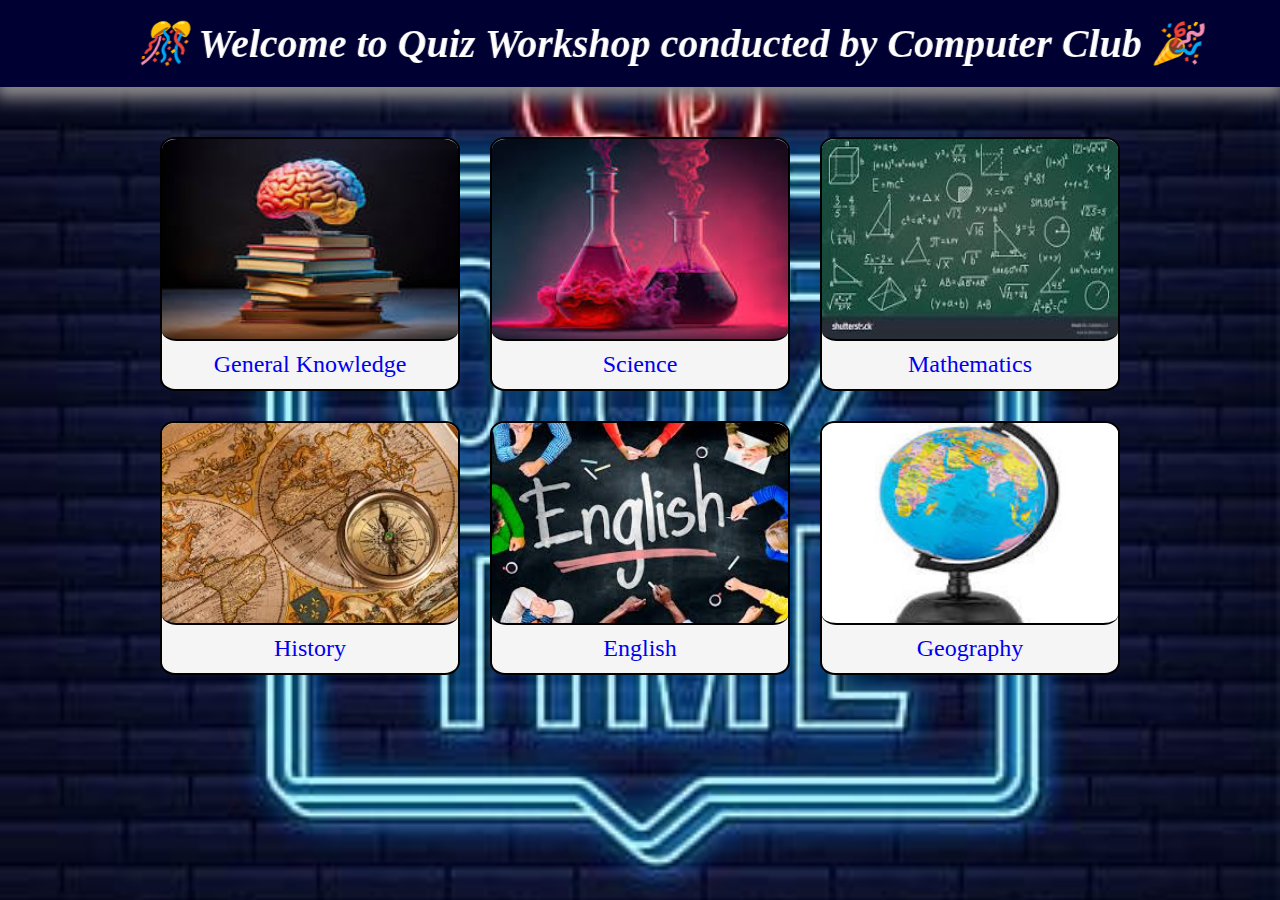
<file: index.html>
<!DOCTYPE html>
<html lang="en">
<head>
    <meta charset="UTF-8">
    <!-- <meta name="viewport" content="width=device-width, initial-scale=1.0"> -->
    <title>Quiz Competition </title>
    <link rel="stylesheet" href="css/index.css">
    <style>
        body {
            background-image: url('images/homepage_bg.jpeg');
            background-size: cover;
            background-position: center;
        }
    </style>
</head>
<body>
    <div class="welcome">
        <marquee direction="left" behavior="alternate">
            🎊 Welcome to Quiz Workshop conducted by Computer Club 🎉
        </marquee>
    </div>

    <div class="subjects">
        <div class="subject1">
            <div class="img1"></div>
            <div class="txt1">
                <a href="gk-choice.html">General Knowledge</a>
            </div>
        </div>
        <div class="subject2">
            <div class="img2"></div>
            <div class="txt2">
                <a href="science-choice.html">Science</a>
            </div>
        </div>
        <div class="subject3">
            <div class="img3"></div>
            <div class="txt3">
                <a href="quiz.html?quiz=maths&subject=Mathematics">Mathematics</a>
            </div>
        </div>
        <div class="subject4">
            <div class="img4"></div>
            <div class="txt4">
                <a href="history-choice.html">History</a>
            </div>
        </div>
        <div class="subject5">
            <div class="img5"></div>
            <div class="txt5">
                <a href="quiz.html?quiz=english&subject=English">English</a>
            </div>
        </div>
        <div class="subject6">
            <div class="img6"></div>
            <div class="txt6">
                <a href="quiz.html?quiz=geography&subject=Geography">Geography</a>
            </div>
        </div>
    </div>
</body>
</html>
</file>
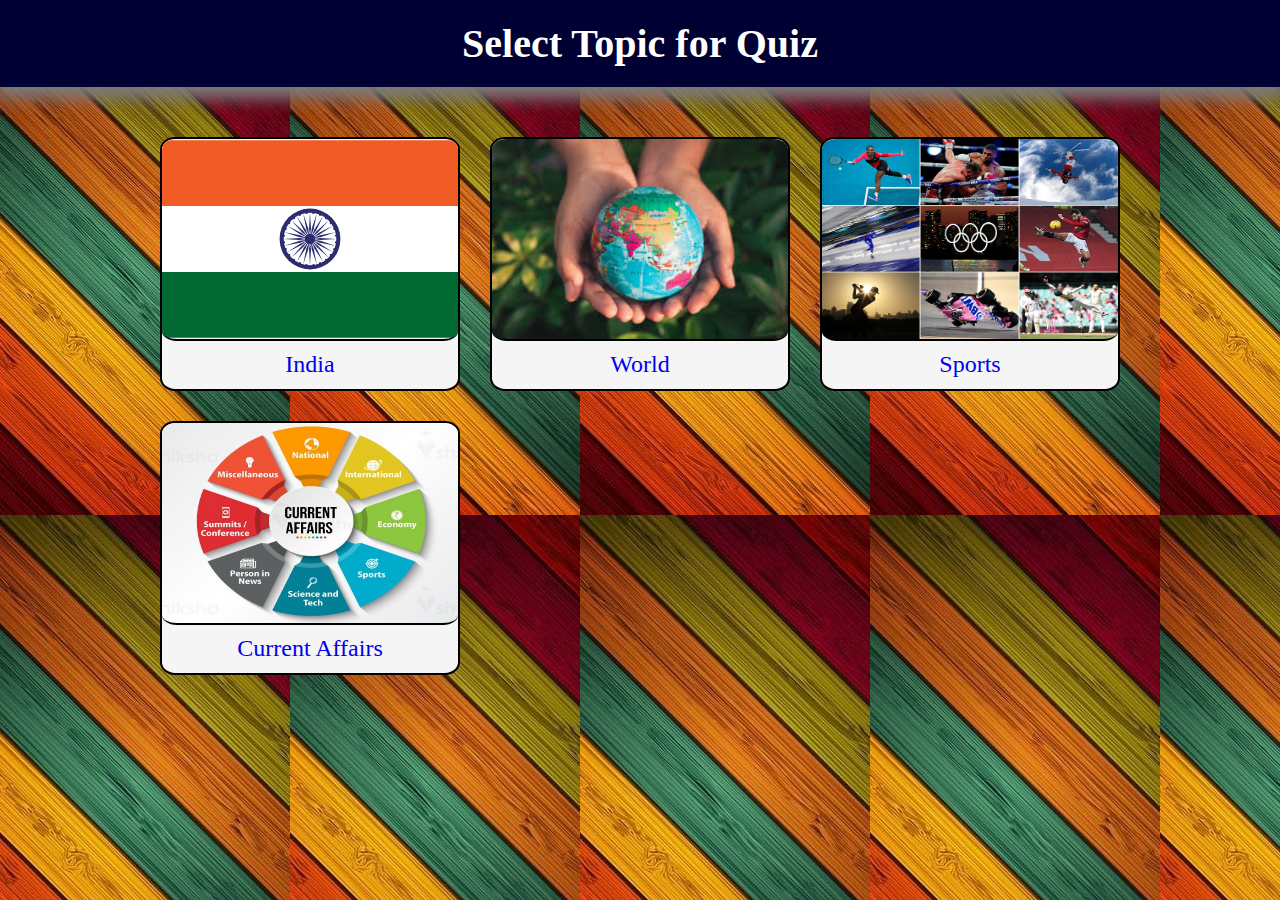
<file: gk-choice.html>
<!DOCTYPE html>
<html lang="en">
<head>
    <meta charset="UTF-8">
    <!-- <meta name="viewport" content="width=device-width, initial-scale=1.0"> -->
    <title>Quiz Competition </title>
    <link rel="stylesheet" href="css/index.css">
    <style>
        body {
            background-image: url('images/gk_bg.jpeg');
            margin: 0;
            /* background-size: cover; */
            /* background-position: center; */
        }
    </style>
</head>
<body>
    <div class="welcome_topic">
        Select Topic for Quiz
    </div>

    <div class="subjects">
        <div class="subject1">
            <div class="img7"></div>
            <div class="txt1">
                <a href="quiz.html?quiz=general_knowledge_india&subject=General Knowldege - India">India</a>
            </div>
        </div>
        <div class="subject2">
            <div class="img8"></div>
            <div class="txt2">
                <a href="quiz.html?quiz=general_knowledge_world&subject=General Knowldege - World">World</a>
            </div>
        </div>
        <div class="subject3">
            <div class="img9"></div>
            <div class="txt3">
                <a href="quiz.html?quiz=general_knowledge_sports&subject=General Knowldege - Sports">Sports</a>
            </div>
        </div>
        <div class="subject4">
            <div class="img10"></div>
            <div class="txt4">
                <a href="quiz.html?quiz=general_knowledge_current_affairs&subject=General Knowldege - Current Affairs">Current Affairs</a>
            </div>
        </div>
    </div>
</body>
</html>
</file>
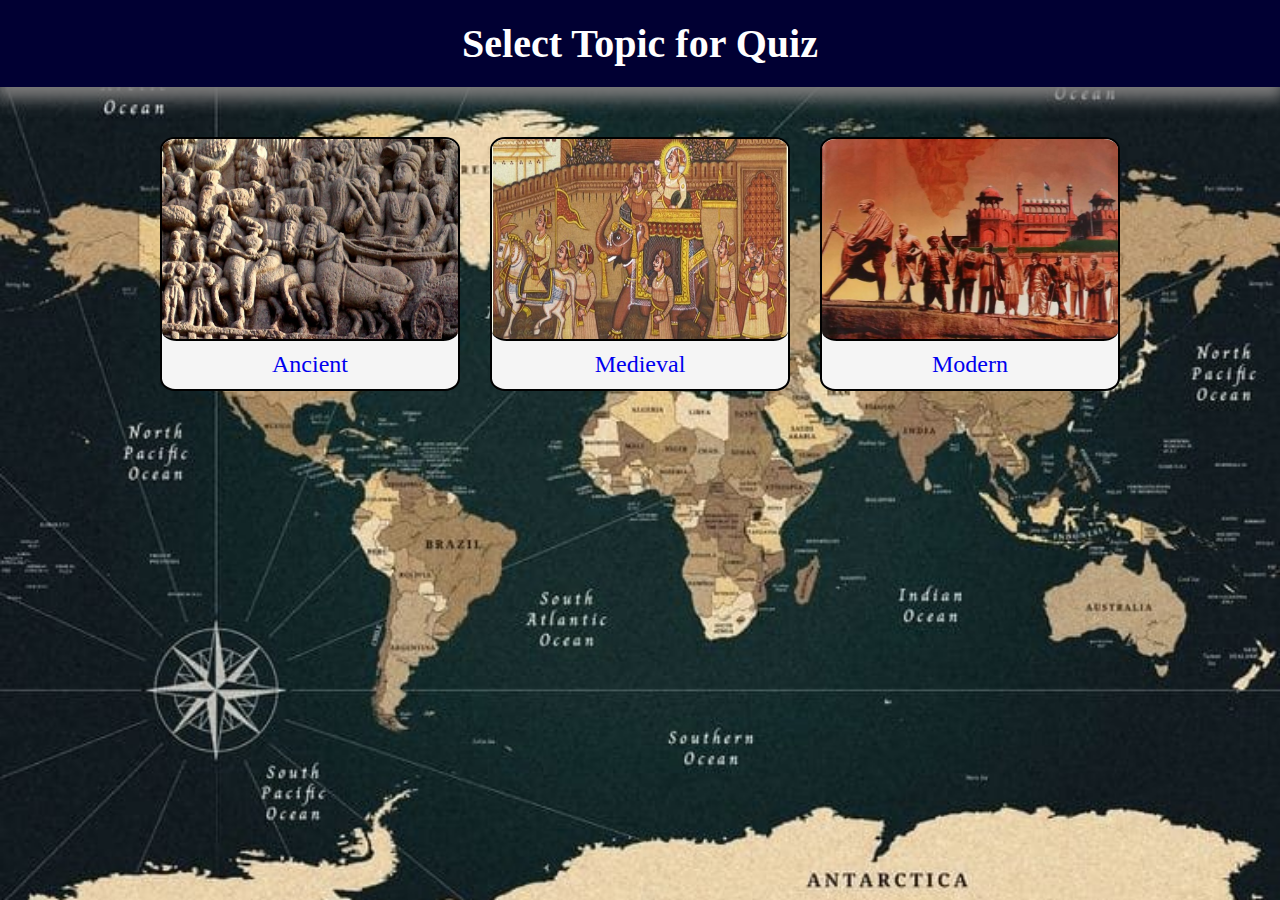
<file: history-choice.html>
<!DOCTYPE html>
<html lang="en">
<head>
    <meta charset="UTF-8">
    <!-- <meta name="viewport" content="width=device-width, initial-scale=1.0"> -->
    <title>Quiz Competition </title>
    <link rel="stylesheet" href="css/index.css">
    <style>
        body {
            background-image: url('images/history_bg.jpeg');
            margin: 0;
            background-size: cover;
            background-position: center;
        }
    </style>
</head>
<body>
    <div class="welcome_topic">
        Select Topic for Quiz
    </div>

    <div class="subjects">
        <div class="subject1">
            <div class="img14"></div>
            <div class="txt1">
                <a href="quiz.html?quiz=history_ancient&subject=History - Ancient">Ancient</a>
            </div>
        </div>
        <div class="subject2">
            <div class="img15"></div>
            <div class="txt2">
                <a href="quiz.html?quiz=history_medieval&subject=History - Medieval">Medieval</a>
            </div>
        </div>
        <div class="subject3">
            <div class="img16"></div>
            <div class="txt3">
                <a href="quiz.html?quiz=history_modern&subject=History - Modern">Modern</a>
            </div>
        </div>
    </div>
</body>
</html>
</file>
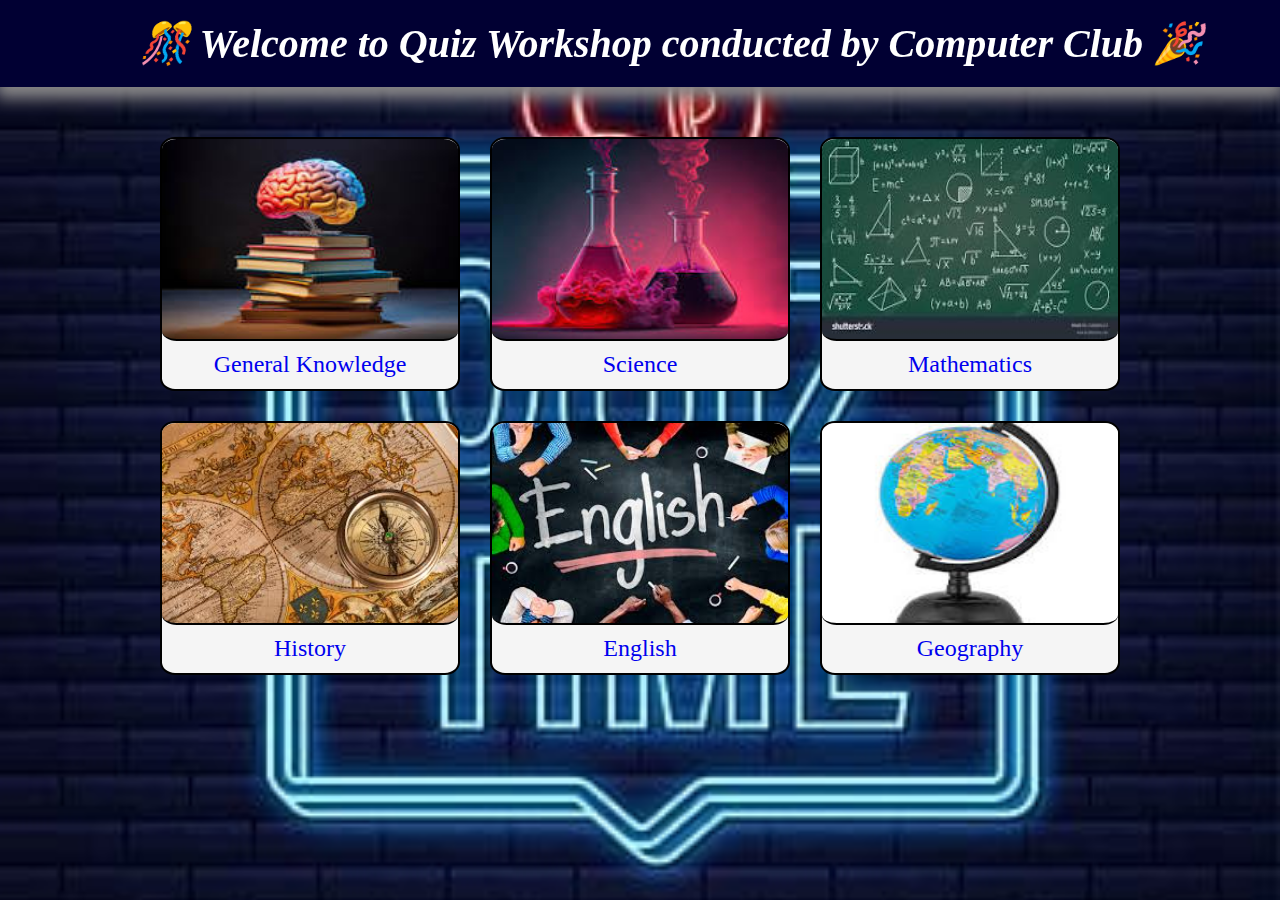
<file: quiz.html>
<!DOCTYPE html>
<html lang="en">
<head>
  <meta charset="UTF-8">
  <!-- <meta name="viewport" content="width=device-width, initial-scale=1.0"> -->
  <title>Quiz Start</title>
  <link rel="stylesheet" href="css/quiz.css">
</head>
<body>
  <div id="header">
    <div id="title">Quiz</div>
    <div id="sub-header">
      <div id="username">Welcome</div>
    </div>
  </div>
  <div id="time">
    Time Left: <span id="clock">00:00</span>
  </div>

  <div class="container">
    <div class="quiz-card">
      <div id="question"></div>
      <div id="options">
        <div class="option" id="option_1" onclick="selectOption(1)"></div>
        <div class="option" id="option_2" onclick="selectOption(2)"></div>
        <div class="option" id="option_3" onclick="selectOption(3)"></div>
        <div class="option" id="option_4" onclick="selectOption(4)"></div>
      </div>

      <button id="next_button" onclick="nextQuestion()">Next</button>
    </div>
  </div>

  <script type="text/javascript" src="questions/english.js"></script>
  <script type="text/javascript" src="questions/general_knowledge_india.js"></script>
  <script type="text/javascript" src="questions/general_knowledge_world.js"></script>
  <script type="text/javascript" src="questions/general_knowledge_sports.js"></script>
  <script type="text/javascript" src="questions/general_knowledge_current_affairs.js"></script>
  <script type="text/javascript" src="questions/geography.js"></script>
  <script type="text/javascript" src="questions/history_ancient.js"></script>
  <script type="text/javascript" src="questions/history_medieval.js"></script>
  <script type="text/javascript" src="questions/history_modern.js"></script>
  <script type="text/javascript" src="questions/maths.js"></script>
  <script type="text/javascript" src="questions/science_physics.js"></script>
  <script type="text/javascript" src="questions/science_chemistry.js"></script>
  <script type="text/javascript" src="questions/science_biology.js"></script>

  <script>
    var urlParams = new URLSearchParams(window.location.search);
    var quiz = urlParams.get('quiz');
    var subject = urlParams.get('subject');

    if (subject == null || quiz == null) {
      window.location.href = 'index.html';
    } else {


      var username = prompt('Enter Your Name!');
      username = username ? username : 'Guest User';

      var current_question = 0;
      var score = 0;
      var selected_option = 0;
      var questions = [];

      document.getElementById('username').innerText = 'Welcome "' + username + '"';
      document.getElementById('title').innerText = subject + '  Quiz';

      // Time will change here
      var minutes = 3; // Minutes
      var seconds = minutes * 60;
      var interval = setInterval(() => {
        seconds = seconds - 1;

        if (seconds === 0) {
          clearInterval(interval);
          endQuiz();
        }

        if (seconds === 60) {
          alert('1 Minute Left!');
        }

        var min = Math.floor(seconds / 60).toString().padStart(2, "0");
        var sec = Math.floor(seconds % 60).toString().padStart(2, "0");
        var time = min + ':' + sec;
        document.getElementById('clock').innerText = time;
      }, 1000);

      if (quiz === 'english') {
        startQuiz(english_questions);
      } else if (quiz === 'general_knowledge_india') {
        startQuiz(general_knowledge_india_questions);
      } else if (quiz === 'general_knowledge_world') {
        startQuiz(general_knowledge_world_questions);
      } else if (quiz === 'general_knowledge_sports') {
        startQuiz(general_knowledge_sports_questions);
      } else if (quiz === 'general_knowledge_current_affairs') {
        startQuiz(general_knowledge_current_affairs_questions);
      } else if (quiz === 'geography') {
        startQuiz(geography_questions);
      } else if (quiz === 'history_ancient') {
        startQuiz(history_ancient_questions);
      } else if (quiz === 'history_medieval') {
        startQuiz(history_medieval_questions);
      } else if (quiz === 'history_modern') {
        startQuiz(history_modern_questions);
      } else if (quiz === 'maths') {
        startQuiz(maths_questions);
      } else if (quiz === 'science_physics') {
        startQuiz(science_physics_questions);
      } else if (quiz === 'science_chemistry') {
        startQuiz(science_chemistry_questions);
      } else if (quiz === 'science_biology') {
        startQuiz(science_biology_questions);
      } else {
        alert('Error: Quiz not supported!');
      }

      function startQuiz(list) {
        questions = list;
        displayQuestion(0);
      }

      function selectOption(option) {
        selected_option = option;
        document.querySelectorAll('.option').forEach(el => el.classList.remove('selected'));
        document.getElementById('option_' + option).classList.add('selected');
      }

      function nextQuestion() {
        if ((current_question + 1) == questions.length) {
          endQuiz();
        }

        if (questions[current_question].correct_option == selected_option) {
          score = score + 1;
        }

        current_question = current_question + 1;
        displayQuestion(current_question);

        if (current_question == questions.length - 1) {
          document.getElementById('next_button').innerText = 'Submit';
        }
      }

      function displayQuestion(num) {
        selected_option = 0;
        document.querySelectorAll('.option').forEach(el => el.classList.remove('selected'));
        document.getElementById('question').innerText = 'Q' + (current_question + 1) + ': ' + questions[num].question;
        document.getElementById('option_1').innerText = questions[num].option_1;
        document.getElementById('option_2').innerText = questions[num].option_2;
        document.getElementById('option_3').innerText = questions[num].option_3;
        document.getElementById('option_4').innerText = questions[num].option_4;
      }

      function endQuiz() {
        window.location.href = 'success.html?name=' + username + '&subject=' + subject + '&score=' + score;
      }
    }
  </script>
</body>
</html>
</file>
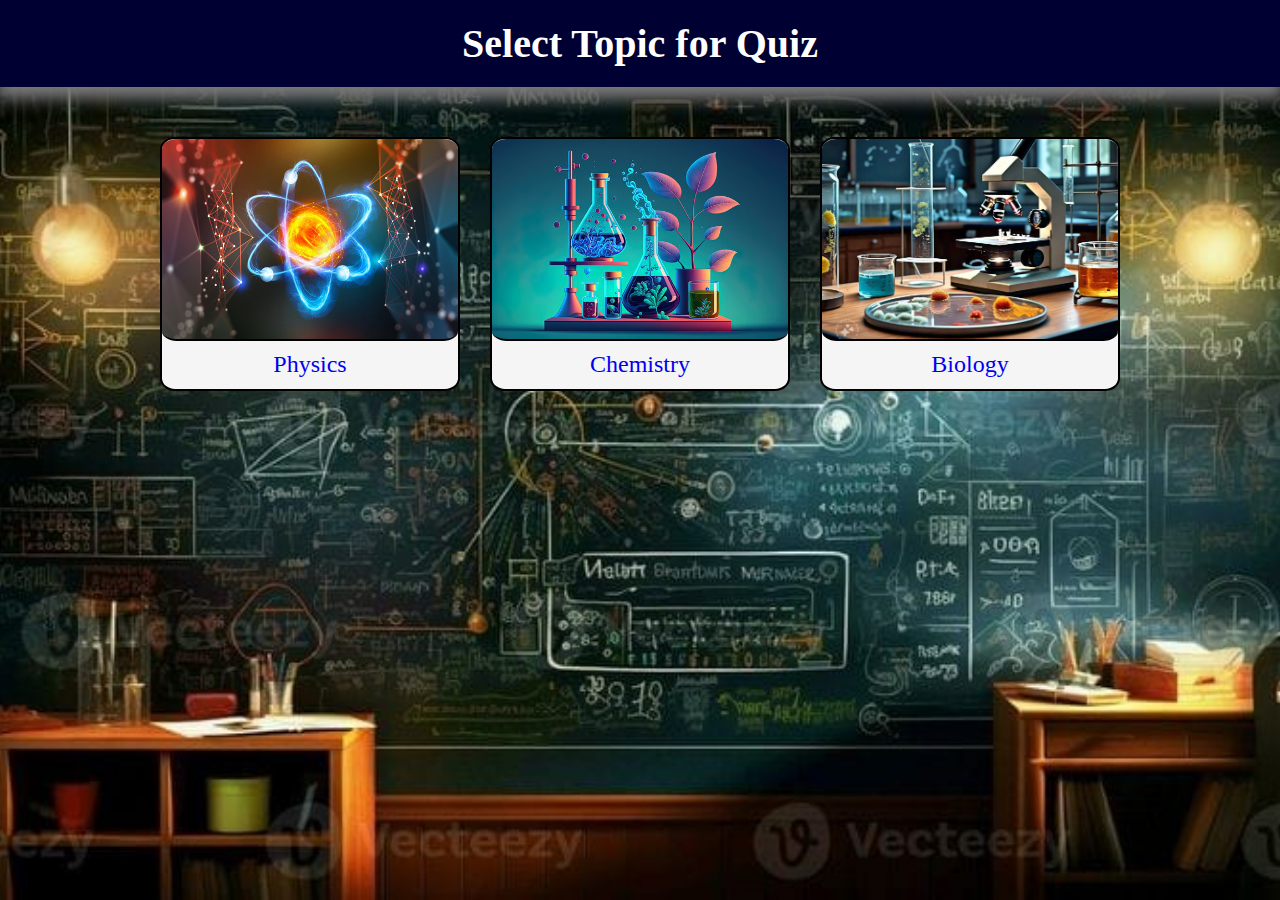
<file: science-choice.html>
<!DOCTYPE html>
<html lang="en">
<head>
    <meta charset="UTF-8">
    <!-- <meta name="viewport" content="width=device-width, initial-scale=1.0"> -->
    <title>Quiz Competition </title>
    <link rel="stylesheet" href="css/index.css">
    <style>
        body {
            background-image: url('images/science_bg.jpeg');
            margin: 0;
            background-size: cover;
            background-position: center;
        }
    </style>
</head>
<body>
    <div class="welcome_topic">
        Select Topic for Quiz
    </div>

    <div class="subjects">
        <div class="subject1">
            <div class="img11"></div>
            <div class="txt1">
                <a href="quiz.html?quiz=science_physics&subject=Science - Physics">Physics</a>
            </div>
        </div>
        <div class="subject2">
            <div class="img12"></div>
            <div class="txt2">
                <a href="quiz.html?quiz=science_chemistry&subject=Science - Chemistry">Chemistry</a>
            </div>
        </div>
        <div class="subject3">
            <div class="img13"></div>
            <div class="txt3">
                <a href="quiz.html?quiz=science_biology&subject=Science - Biology">Biology</a>
            </div>
        </div>
    </div>
</body>
</html>
</file>
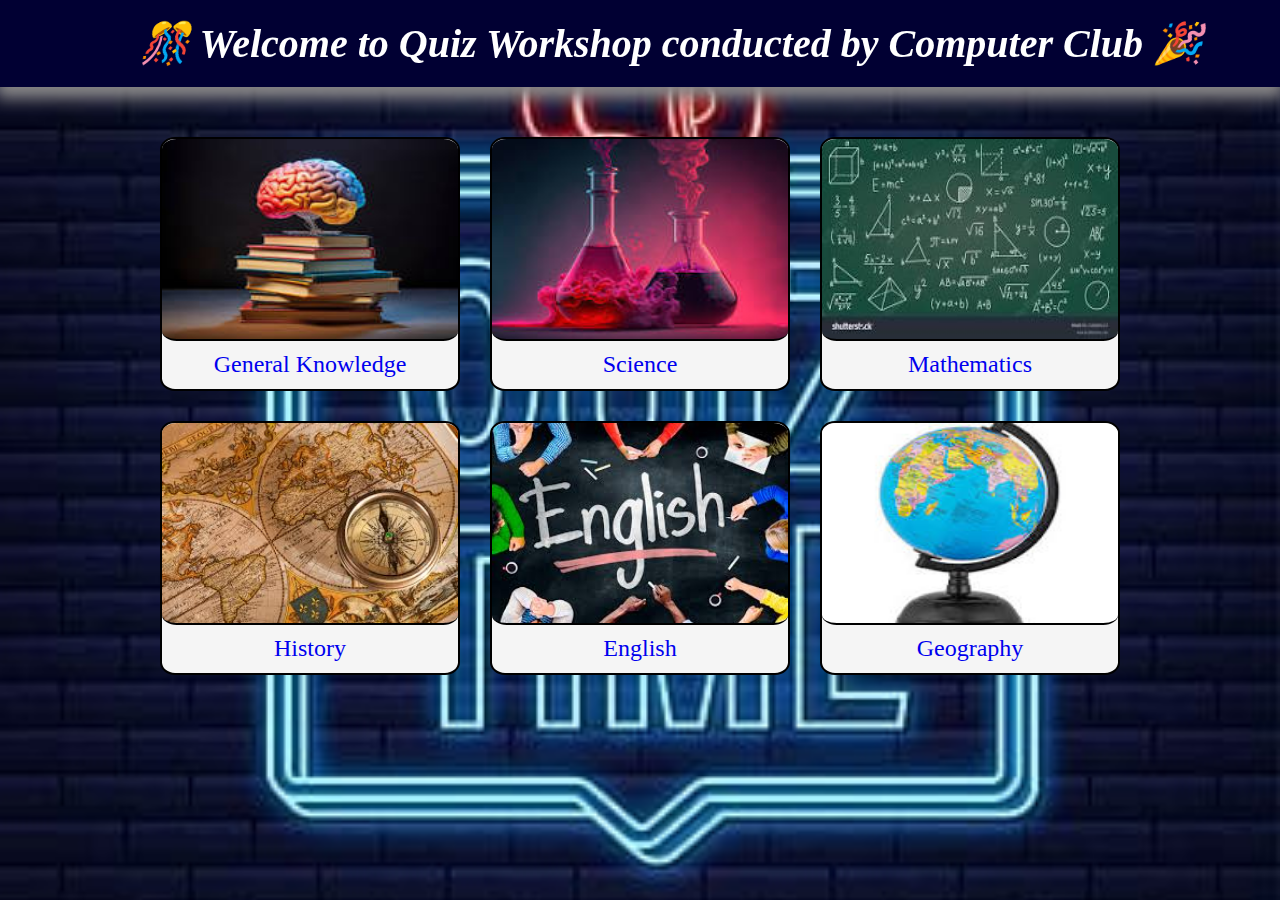
<file: success.html>
<!DOCTYPE html>
<html lang="en">
<head>
  <meta charset="UTF-8">
  <!-- <meta name="viewport" content="width=device-width, initial-scale=1.0"> -->
  <title>Quiz End</title>
  <link rel="stylesheet" href="css/quiz.css">
  <link rel="stylesheet" href="css/confeti.css">
</head>
<body>
  <div id="header">
    <div id="title">Quiz End</div>
  </div>

  <div class="confetti-container">
    <div class="confetti">
      <i style="--speed: 10; --bg: yellow" class="square"></i>
      <i style="--speed: 18; --bg: white" class="pentagram"></i>
      <i style="--speed: 29; --bg: green" class="rectangle"></i>
      <i style="--speed: 17; --bg: blue" class="hexagram"></i>
      <i style="--speed: 33; --bg: red" class="pentagram"></i>
      <i style="--speed: 26; --bg: yellow" class="dodecagram"></i>
      <i style="--speed: 24; --bg: pink" class="wavy-line"> </i>
      <i style="--speed: 5; --bg: blue" class="wavy-line"></i>
      <i style="--speed: 40; --bg: white" class="square"></i>
      <i style="--speed: 17; --bg: green" class="rectangle"></i>
      <i style="--speed: 25; --bg: white" class="square"></i>
      <i style="--speed: 18; --bg: green" class="rectangle"></i>
      <i style="--speed: 15; --bg: yellow" class="wavy-line"> </i>
      <i style="--speed: 32; --bg: yellow" class="pentagram"></i>
      <i style="--speed: 25; --bg: white" class="square"></i>
      <i style="--speed: 18; --bg: green" class="rectangle"></i>
      <i style="--speed: 37; --bg: yellow" class="dodecagram"></i>
      <i style="--speed: 23; --bg: pink" class="wavy-line"></i>
      <i style="--speed: 37; --bg: red" class="dodecagram"></i>
      <i style="--speed: 37; --bg: pink" class="wavy-line"></i>
      <i style="--speed: 36; --bg: white" class="hexagram"></i>
      <i style="--speed: 32; --bg: green" class="wavy-line"></i>
      <i style="--speed: 32; --bg: yellow" class="pentagram"></i>
      <i style="--speed: 29; --bg: white" class="square"></i>
      <i style="--speed: 18; --bg: green" class="rectangle"></i>
      <i style="--speed: 37; --bg: red" class="dodecagram"></i>
      <i style="--speed: 23; --bg: pink" class="wavy-line"> </i>
      <i style="--speed: 30; --bg: pink" class="rectangle"></i>
      <i style="--speed: 30; --bg: red" class="square"></i>
      <i style="--speed: 18; --bg: red" class="pentagram"></i>
      <i style="--speed: 19; --bg: green" class="rectangle"></i>
      <i style="--speed: 16; --bg: blue" class="hexagram"></i>
      <i style="--speed: 23; --bg: red" class="pentagram"></i>
      <i style="--speed: 34; --bg: yellow" class="dodecagram"></i>
      <i style="--speed: 39; --bg: pink" class="wavy-line"></i>
      <i style="--speed: 40; --bg: purple" class="square"></i>
      <i style="--speed: 21; --bg: green" class="rectangle"></i>
      <i style="--speed: 14; --bg: white" class="square"></i>
      <i style="--speed: 38; --bg: green" class="rectangle"></i>
      <i style="--speed: 19; --bg: red" class="dodecagram"></i>
      <i style="--speed: 29; --bg: pink" class="wavy-line"> </i>
      <i style="--speed: 21; --bg: white" class="hexagram"></i>
      <i style="--speed: 17; --bg: purple" class="wavy-line"></i>
      <i style="--speed: 32; --bg: yellow" class="pentagram"></i>
      <i style="--speed: 23; --bg: white" class="square"></i>
      <i style="--speed: 18; --bg: green" class="rectangle"></i>
      <i style="--speed: 37; --bg: red" class="dodecagram"></i>
      <i style="--speed: 48; --bg: pink" class="wavy-line"> </i>
      <i style="--speed: 38; --bg: pink" class="rectangle"></i>
      <i style="--speed: 13; --bg: red" class="pentagram"></i>
      <i style="--speed: 49; --bg: yellow" class="dodecagram"></i>
      <i style="--speed: 19; --bg: cyan" class="wavy-line"></i>
      <i style="--speed: 15; --bg: steelblue" class="square"></i>
      <i style="--speed: 10; --bg: yellow" class="square"></i>
      <i style="--speed: 18; --bg: white" class="pentagram"></i>
      <i style="--speed: 29; --bg: green" class="rectangle"></i>
      <i style="--speed: 17; --bg: blue" class="hexagram"></i>
      <i style="--speed: 33; --bg: red" class="pentagram"></i>
      <i style="--speed: 26; --bg: yellow" class="dodecagram"></i>
      <i style="--speed: 24; --bg: pink" class="wavy-line"> </i>
      <i style="--speed: 5; --bg: white" class="wavy-line"></i>
      <i style="--speed: 40; --bg: purple" class="square"></i>
      <i style="--speed: 17; --bg: green" class="rectangle"></i>
      <i style="--speed: 25; --bg: white" class="square"></i>
      <i style="--speed: 18; --bg: green" class="rectangle"></i>
      <i style="--speed: 15; --bg: cyan" class="wavy-line"> </i>
      <i style="--speed: 32; --bg: yellow" class="pentagram"></i>
      <i style="--speed: 45; --bg: white" class="square"></i>
      <i style="--speed: 18; --bg: green" class="rectangle"></i>
      <i style="--speed: 37; --bg: red" class="dodecagram"></i>
      <i style="--speed: 23; --bg: pink" class="wavy-line"> </i>
      <i style="--speed: 37; --bg: red" class="dodecagram"></i>
      <i style="--speed: 37; --bg: pink" class="wavy-line"> </i>
      <i style="--speed: 26; --bg: white" class="hexagram"></i>
      <i style="--speed: 32; --bg: cyan" class="wavy-line"></i>
      <i style="--speed: 32; --bg: yellow" class="pentagram"></i>
      <i style="--speed: 45; --bg: white" class="square"></i>
      <i style="--speed: 18; --bg: green" class="rectangle"></i>
      <i style="--speed: 37; --bg: red" class="dodecagram"></i>
      <i style="--speed: 23; --bg: pink" class="wavy-line"> </i>
      <i style="--speed: 50; --bg: pink" class="rectangle"></i>
      <i style="--speed: 30; --bg: red" class="square"></i>
      <i style="--speed: 18; --bg: red" class="pentagram"></i>
      <i style="--speed: 19; --bg: green" class="rectangle"></i>
      <i style="--speed: 16; --bg: blue" class="hexagram"></i>
      <i style="--speed: 23; --bg: red" class="pentagram"></i>
      <i style="--speed: 33; --bg: yellow" class="dodecagram"></i>
      <i style="--speed: 39; --bg: white" class="wavy-line"></i>
      <i style="--speed: 40; --bg: orange" class="square"></i>
      <i style="--speed: 21; --bg: green" class="rectangle"></i>
      <i style="--speed: 14; --bg: white" class="square"></i>
      <i style="--speed: 38; --bg: green" class="rectangle"></i>
      <i style="--speed: 19; --bg: red" class="dodecagram"></i>
      <i style="--speed: 29; --bg: pink" class="wavy-line"> </i>
      <i style="--speed: 34; --bg: white" class="hexagram"></i>
      <i style="--speed: 17; --bg: indigo" class="wavy-line"></i>
      <i style="--speed: 32; --bg: yellow" class="pentagram"></i>
      <i style="--speed: 23; --bg: white" class="square"></i>
      <i style="--speed: 18; --bg: green" class="rectangle"></i>
      <i style="--speed: 37; --bg: red" class="dodecagram"></i>
      <i style="--speed: 48; --bg: pink" class="wavy-line"> </i>
      <i style="--speed: 38; --bg: pink" class="rectangle"></i>
      <i style="--speed: 13; --bg: red" class="pentagram"></i>
      <i style="--speed: 49; --bg: yellow" class="dodecagram"></i>
      <i style="--speed: 19; --bg: purple" class="wavy-line"></i>
      <i style="--speed: 15; --bg: cyan" class="square"></i>
    </div>
  </div>

  <div class="success-card">
    <div id="success"></div>
    <div id="score">Score: 0</div>
    <div id="result">Horrah!!!</div>
    <a href="index.html">
      <button id="home_button">Homepage</button>
    </a>
  </div>

  </div>
  </div>

  <script>
    var urlParams = new URLSearchParams(window.location.search);
    var subject = urlParams.get('subject');
    var username = urlParams.get('name');
    var score = urlParams.get('score');

    if (subject == null || username == null) {
      window.location.href = 'index.html';
    } else {
      var message = score <= 5 ? 'Better Luck Next Time!' : 'Congratulations! You passed the quiz!';
      var resultClass = score <= 5 ? 'red' : 'green';

      document.getElementById('title').innerText = subject + '  Quiz';
      document.getElementById('success').innerText = 'ThankYou, ' + username;
      document.getElementById('score').innerText = 'Your Score: ' + score + '/10';
      document.getElementById('result').innerText = message;
      document.getElementById('result').classList.add(resultClass);
    }
  </script>
</body>
</html>
</file>
